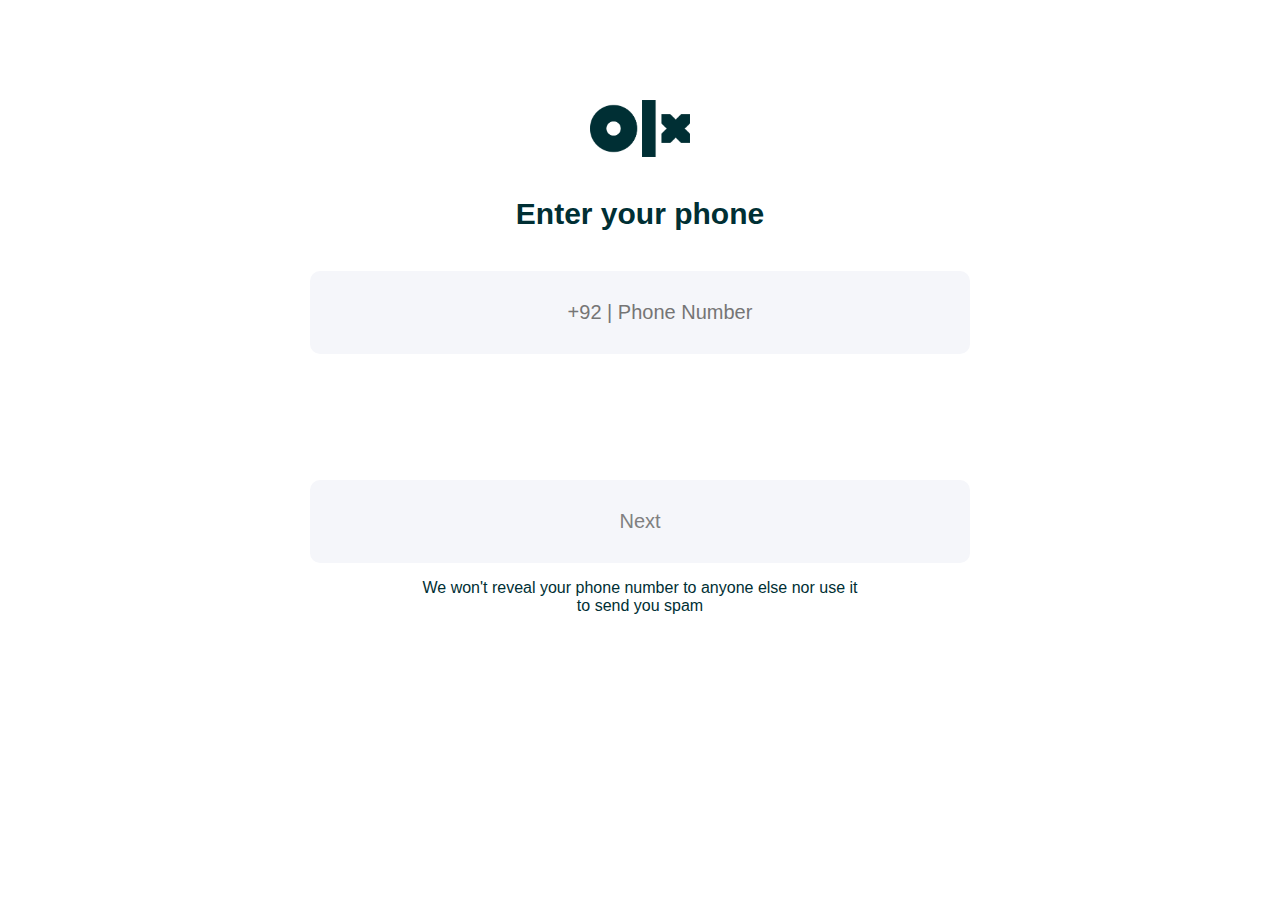
<file: phone.html>
<!DOCTYPE html>
<html lang="en">
<head>
    <meta charset="UTF-8">
    <meta http-equiv="X-UA-Compatible" content="IE=edge">
    <meta name="viewport" content="width=device-width, initial-scale=1.0">
    <link rel="stylesheet" href="phone.css">
    <title>Phone</title>
</head>
<body>
    
    <div class="img">
    <img src="./icon/OLX_Rebranding.png" alt="logo" width="100px"/>
    </div>

    <h4>Enter your phone</h4>
    <div class="form-control">
        <input type="tel" name="number" placeholder="+92 | Phone Number" maxlength="10"/>
    </div>
    <br />
    <br />
    <br />
    <br />
    <br />
    <br />
    <br />
    <div class="form-control">
        <input type="button" value="Next"/>
    </div>

    <p>We won't reveal your phone number to anyone else nor use it<br /> to send you spam</p>

</body>
</html>
</file>
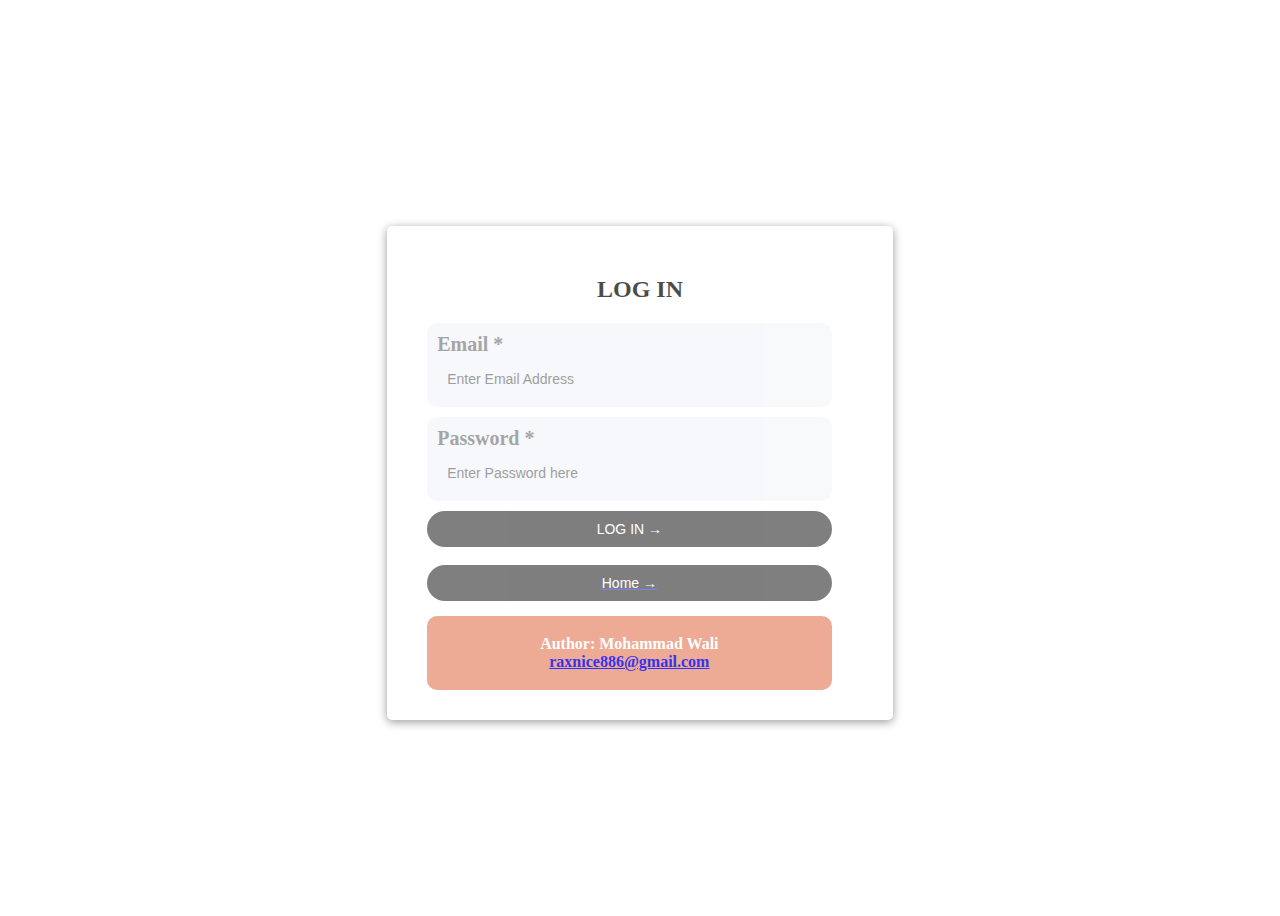
<file: form/form.html>
<!DOCTYPE html>
<html lang="en">
<head>
    <meta charset="UTF-8">
    <meta http-equiv="X-UA-Compatible" content="IE=edge">
    <meta name="viewport" content="width=device-width, initial-scale=1.0">
    <title>LOG IN</title>
    <link rel="stylesheet" href="style.css">
</head>
<body>
    <div class="container">
        <form class="form">
            <h2>LOG IN</h2>
        <div class="form-control">
            <label>Email *</label>
            <input type="email" name="email" placeholder="Enter Email Address"/>
        </div>
        <div class="form-control">
            <label>Password *</label>
            <input type="password" name="password" placeholder="Enter Password here" maxlength="10"/>
        </div>
        <div class="btn">
            <input type="submit" value="LOG IN →" />
        </div><br />
        <div class="btn">
            <a href="../index.html"><input type="button" value="Home →" /></a>
        </div>
        <footer>
            <p>Author: Mohammad Wali<br>
            <a href="mailto:raxnice886@gmail.com">raxnice886@gmail.com</a></p>
          </footer>
        </form>
    </div>
</body>
</html>
</file>
<file: phone.css>
body {
    margin: 0;
    padding: 0;
}

.img {
    width: 100%;
}

.img >img {
    margin-top: 100px;
    display: block;
    margin-left: auto;
    margin-right: auto;
}

h4 {
    font-family: -apple-system, BlinkMacSystemFont, 'Segoe UI', Roboto, Oxygen, Ubuntu, Cantarell, 'Open Sans', 'Helvetica Neue', sans-serif;
    color: #002f34;
    text-align: center;
    font-size: 30px;
}

.form-control {
    background-color: #f5f6fa;
    margin-bottom: 10px;
    padding: 10px;
    position: relative;
    border-radius: 10px;
    width: 50%;
    margin: 0 auto;
}

.form-control input {
    background-color: transparent;
    border-radius: 4px;
    text-align: center;
    display: block;
    width: 100%;
    padding: 20px;
    font-size: 20px;
    border: none;
    color: gray;
}

.form-control input:focus {
    outline: 0;
    border: 2px solid turquoise;
    width: 300px;
}

p {
    text-align: center;
    color: #002f34;
    font-family: -apple-system, BlinkMacSystemFont, 'Segoe UI', Roboto, Oxygen, Ubuntu, Cantarell, 'Open Sans', 'Helvetica Neue', sans-serif;
}
</file>
<file: form/style.css>
@import url('https://fonts.googleapis.com/css2?family=Open+Sans&display=swap');

* {
    box-sizing: border-box;
}

body {
    background-color: hsla(0, 0%, 50%  0.1)
    font-family  'Open Sans', sans-serif;
    display: flex;
    align-items: center;
    justify-content: center;
    min-height: 100vh;
    font-weight: bold;
}

.container {
    background-color: #fff;
    border-radius: 5px;
    box-shadow: 0 2px 10px rgba(0,0,0,0.4);
    width: 40%;
    margin-top: 30px;   
}

h2 {
    text-align: center;
    margin-bottom: 20px;
    opacity: 0.7;
}

.form {
    padding: 30px 40px;
}

.form-control {
    background-color: #f5f6fa;
    margin-bottom: 10px;
    padding: 10px;
    position: relative;
    border-radius: 10px;
    width: 95%;
    opacity: 0.7;
}

.form-control label {
    color: gray;
    display: block;
    margin-bottom: 5px;
    font-size: 20px;
}

.form-control input {
    background-color: transparent;
    border-radius: 4px;
    display: block;
    width: 100%;
    padding: 10px;
    font-size: 14px;
    border: none;
    color: gray;
}

.form-control input:focus {
    outline: 0;
}

.btn input {
    border-radius: 20px;
    display: block;
    width: 95%;
    padding: 10px;
    font-size: 14px;
    border: none;
    color: #fff;
    background-color: black;
    opacity: 0.5;
}

.btn input:focus {
    outline: 0;
}

footer {
    text-align: center;
    padding: 3px;
    background-color: DarkSalmon;
    color: white;
    border-radius: 10px;
    width: 95%;
    margin-top: 15px;
    opacity: 0.8;
}
</file>
